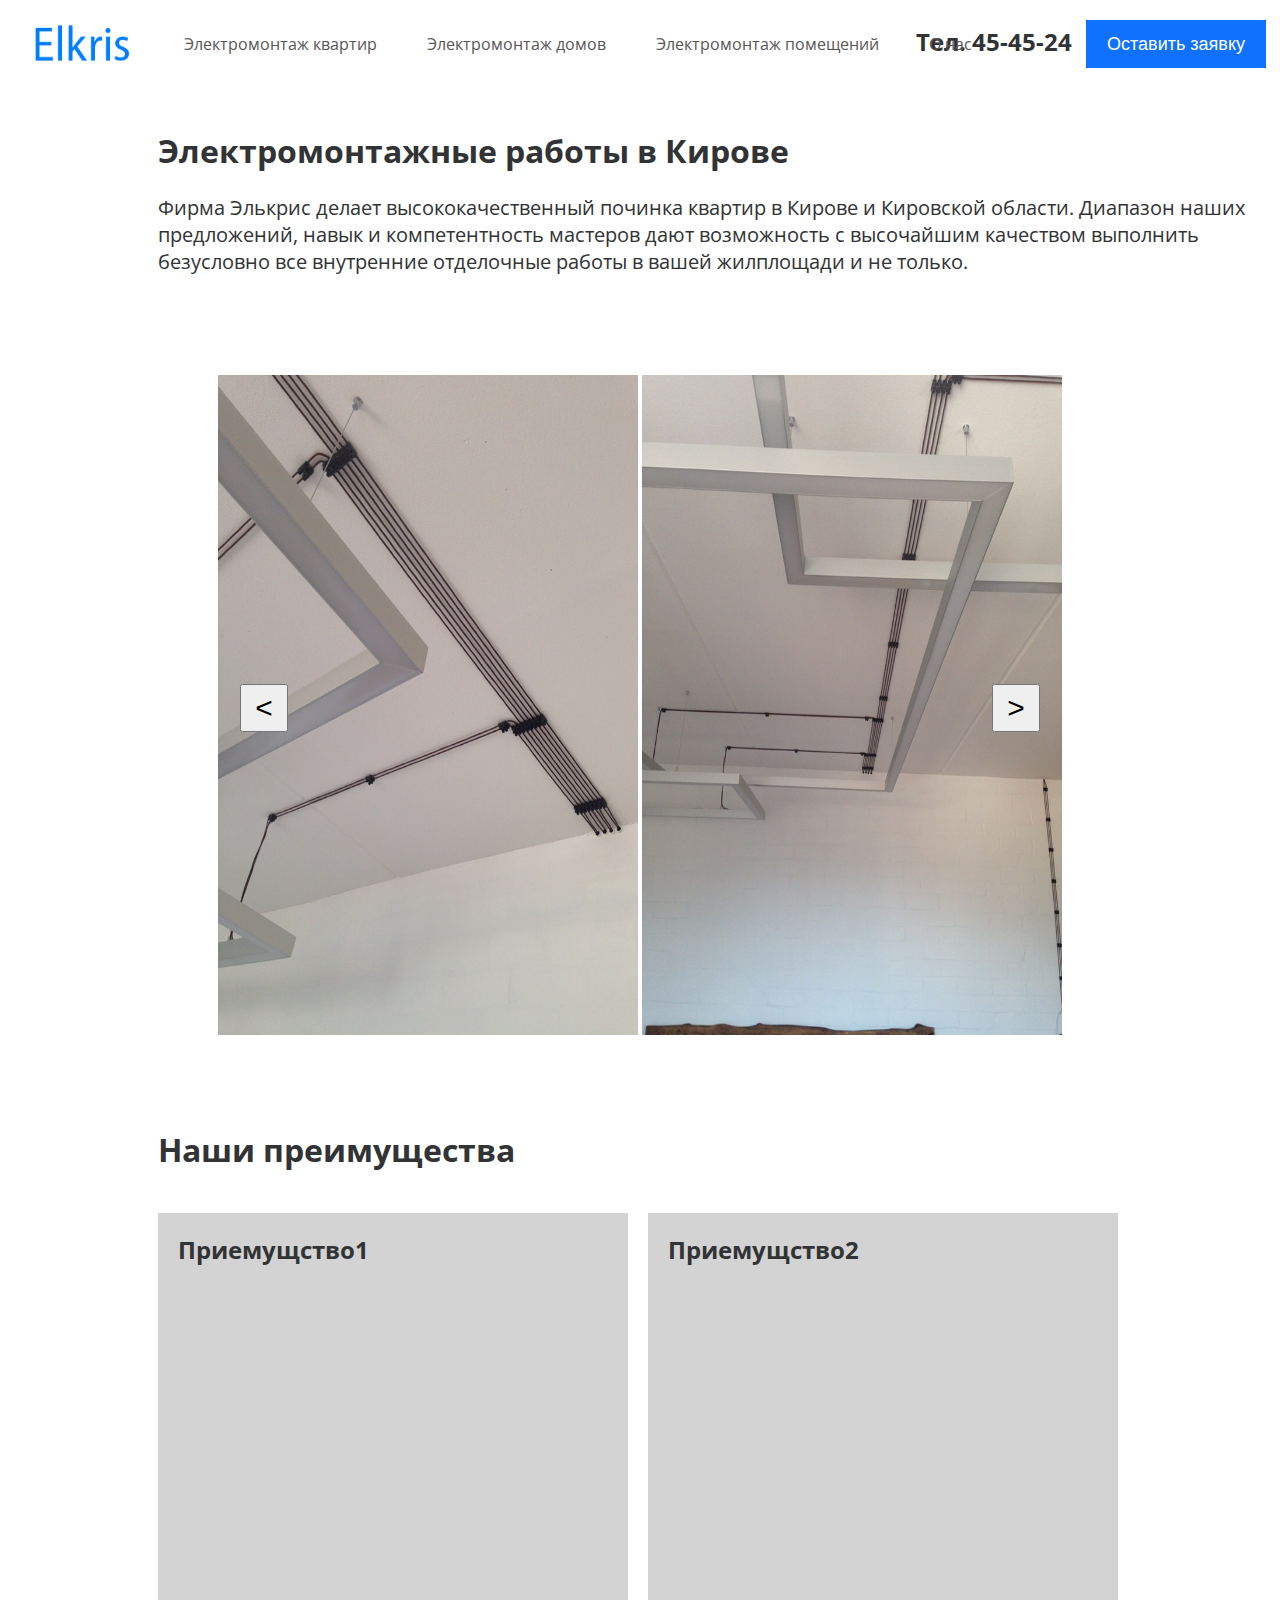
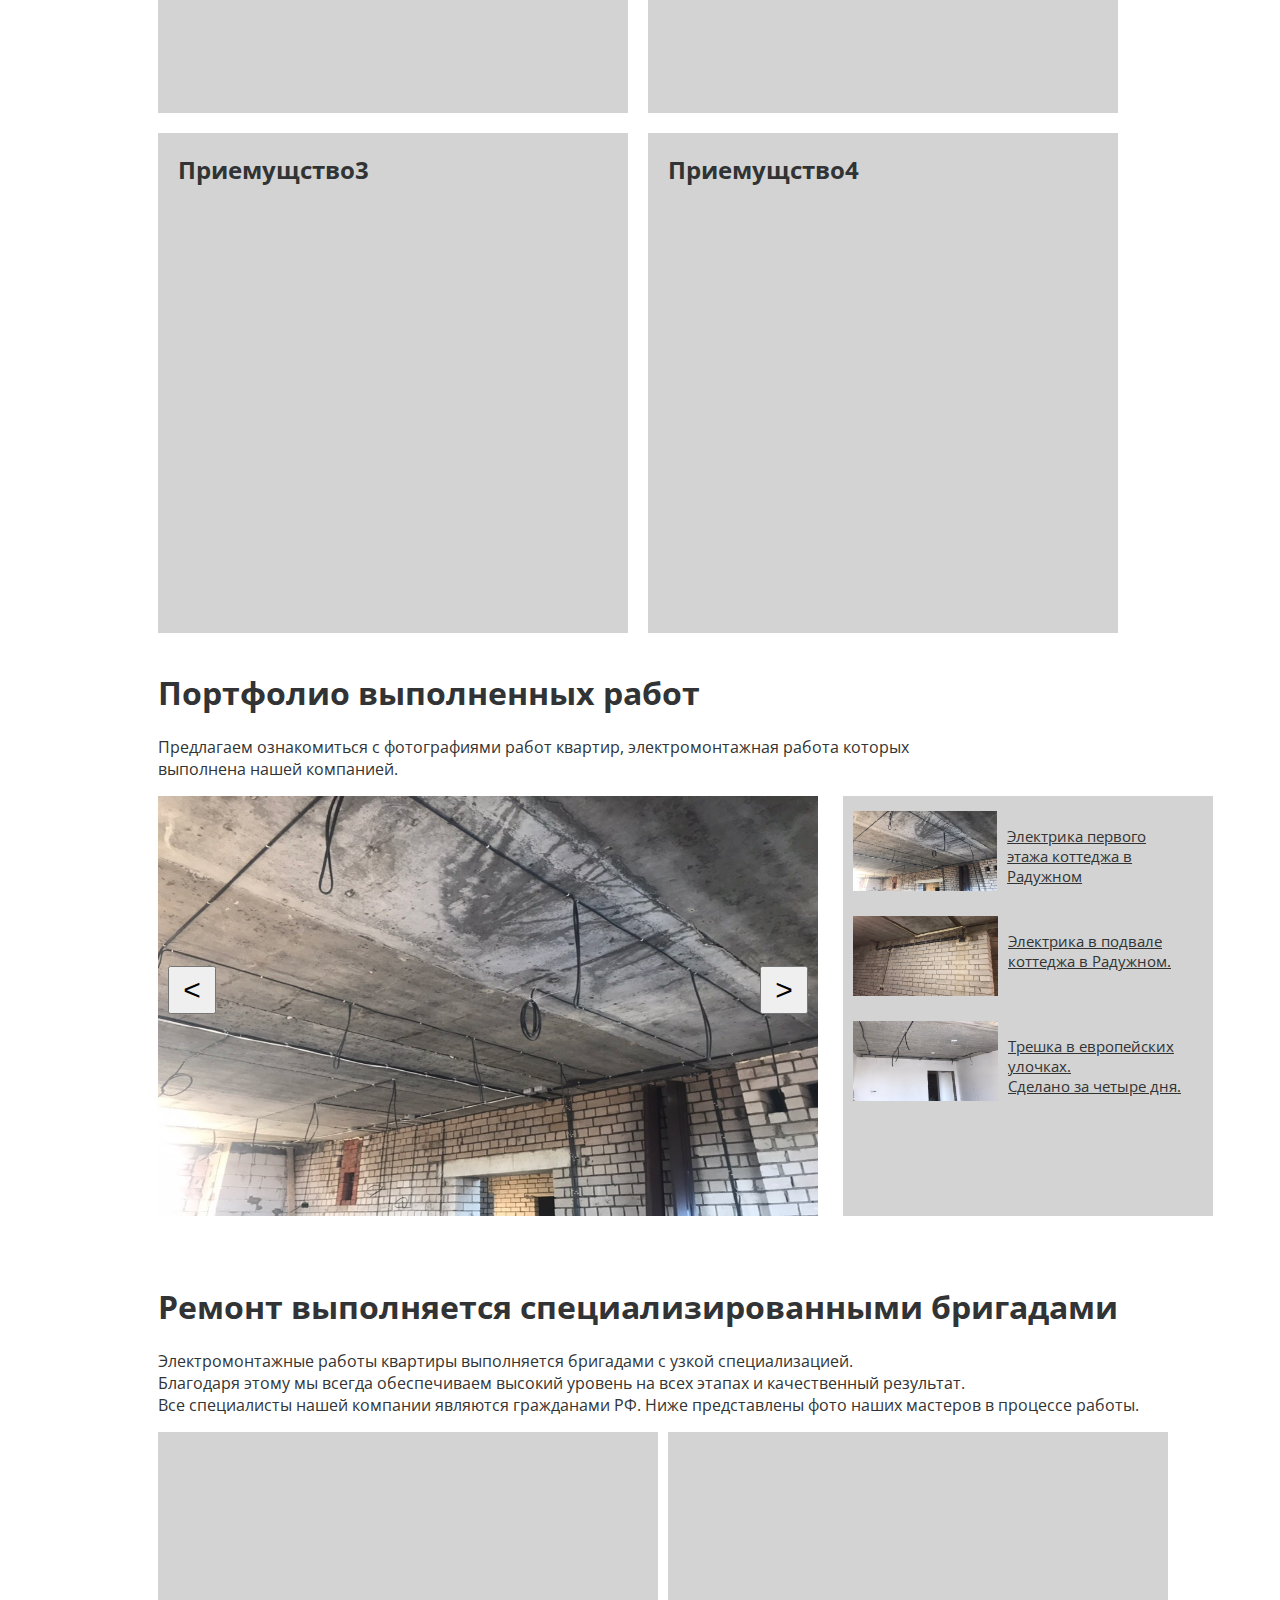
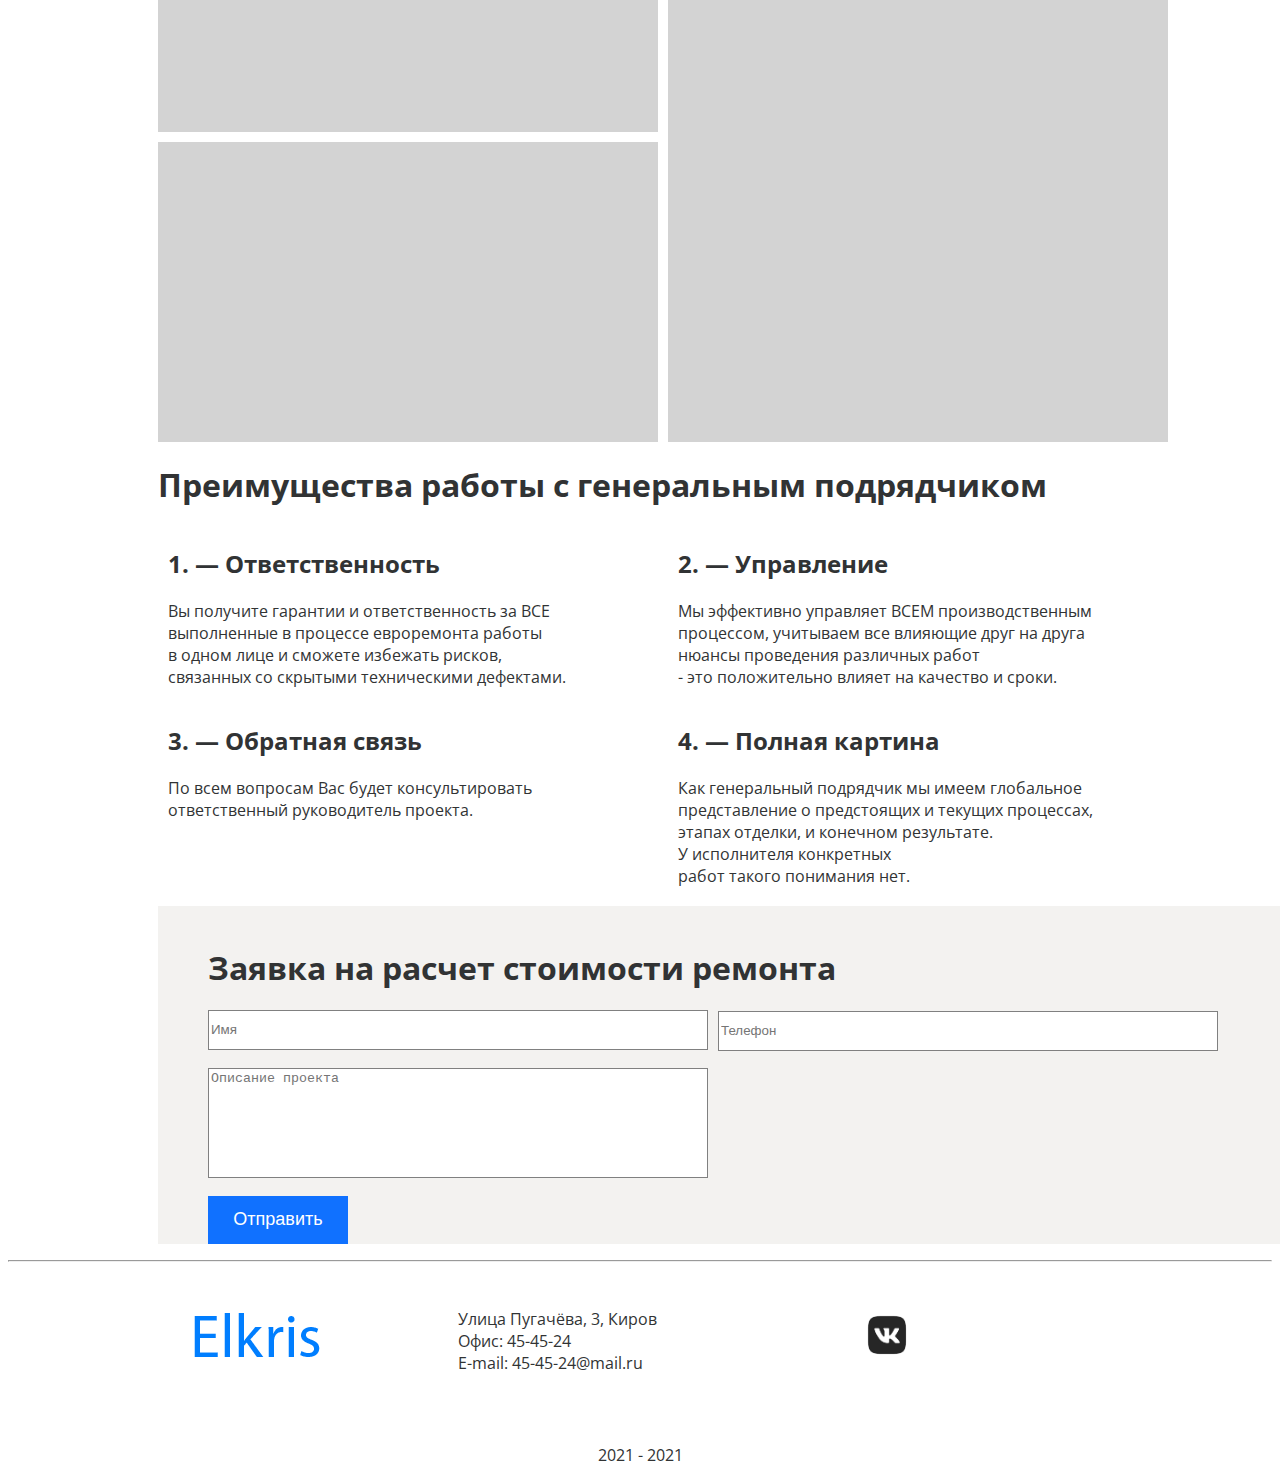
<file: index.html>
<html lang="ru" dir="ltr">
  <head>
    <meta charset="utf-8">
    <title>Elkris - электромонтажные работы</title>
  <link rel="stylesheet" href="style.css">
  <style media="screen">
  ::-webkit-scrollbar-button {
background-image:url('');
background-repeat:no-repeat;
width:100px;
height:0px
}

::-webkit-scrollbar-track {
background-color:black;
}

::-webkit-scrollbar-thumb {
-webkit-border-radius: 0px;
border-radius: 0px;
background-color:#c9c9c9;
}

::-webkit-scrollbar-thumb:hover{
background-color:#8c8c8c;
}

::-webkit-resizer{
background-image:url('');
background-repeat:no-repeat;
width:4px;
height:0px
}

::-webkit-scrollbar{
width: 10px;
}
  .close{
    float: right;
    margin-right: 250px;
    margin-top: -70px;
    width: 96px;
    height: 96px;
    background-image: url(img/close.png);
    border: 0px;
  }
  .pph_ph{
    margin-left: 0px;
    transition: margin-left 0.5s;
  }
  .list_pph{
    width: 350px;
    height: 400px;
    background-color: lightgrey;
    margin-left: 25px;
    padding: 10px;
  }
  .place{
    width: 100%;
    height: 100px;
    margin-top: 5px;
    display: flex;
  }

  .place p{
    font-size: 15px;
    padding-left: 10px;
  }
  .workers{
    width: 1010px;
    margin-left: 150px;
  }
  .worker1{
    width: 500px;
    height: 300px;
    background: lightgrey;
    margin-top: 10px;
  }
  .worker2{
    width: 500px;
    height: 610px;
    float: right;
    margin-left: 10px;
    margin-top: -610px;
    background: lightgrey;
  }
  .adv2{
    margin-left: 150px;

  }
  .adv22{
    width: 500px;
    margin-left: 10px;
    float: left;
  }
  .form2{
    width: 1100px;
    margin-left: 150px;
    margin-top: 400px;
    background: #F3F2F0;
    padding-left: 50px;
    padding-top: -10px;
  }
  .input2{
    margin-left: 510px;
    margin-top: -233px;
  }
  .footer{
    height: 150px;
  }
  .footer img{
    position: relative;
    top: -80px;
    left: 150px;
  }
  .footer p{
    padding-left: 450px;
    padding-top: 30px;
  }
  .vk{
    width: 50px;
    height: 50px;
    position: relative;
    margin-left: 500px;
  }
  </style>
  </head>
  <body>
    <div class="order" id="order">
      <h1>Форма связи</h1>
      <button type="button" onclick="hide_form()" class="close" name="button"></button>
      <div style="display: flex;">
        <form class="" action="index.html" method="post">
          <input type="text" class="input" name="" placeholder="Имя" required><br><br>
          <input type="tel" class="input" name="" placeholder="Телефон" required><br><br>
          <textarea name="name" class="textarea" placeholder="Описание проекта" rows="8" cols="80" required></textarea><br><br>
          <input type="submit" class="send_bt" name="" value="Отправить"><br>
        </form>

        <p style="padding-left: 50px;">
          Заполните <b>форму</b> обратной связи<br><br><br>
          Позвоните нам по телефону <b>45-45-24</b><br><br><br>
          Напишите письмо <b>454524@mail.ru</b>
        </p>
      </div>
    </div>
    <div class="header">
      <a href="/"><img src="img/heading.png" width="150px" height="40px" alt=""></a>
      <div class="menu">
        <a href="flats.html">Электромонтаж квартир</a>
        <a href="houses.html">Электромонтаж домов</a>
        <a href="rooms.html">Электромонтаж помещений</a>
        <a href="about.html">О нас</a>
      </div>
      <h2>Тел. 45-45-24</h2>
      <button type="button" class="order_bt" onclick="show_form()" name="button">Оставить заявку</button>
    </div>


    <h1 class="heading">Электромонтажные работы в Кирове</h1>
    <div class="i">
      <p>Фирма Элькрис делает высококачественный починка квартир в Кирове и Кировской области.
Диапазон наших предложений, навык и компетентность мастеров
дают возможность с высочайшим качеством выполнить <br>безусловно все внутренние отделочные работы в вашей жилплощади и не только.</p>
    </div>




<center><div class="slider">
  <div class="phs1" id="phs1">
    <img src="img/places/ph1.jpg" class="ph_img" width="420px" height="660px" alt="">
    <img src="img/places/ph2.jpg" class="ph_img" width="420px" height="660px" alt="">
  </div>
  <div class="phs2" id="phs2">
    <img src="img/places/ph3.jpg" class="ph_img" width="420px" height="660px" alt="">
    <img src="img/places/ph4.jpg" class="ph_img" width="420px" height="660px" alt="">
  </div>
  <button type="button" class="left" onclick="left()" id="arrow" name="button"><</button>
  <button type="button" class="right" onclick="right()" id="arrow2" name="button">></button>
</div></center>
<br><br><br><br>
<h1 class="heading">Наши преимущества</h1>
<div class="advs">
  <div class="adv">
    <h2>Приемущство1</h2>
  </div>
  <div class="adv">
    <h2>Приемущство2</h2>
  </div>
  <div class="adv">
    <h2>Приемущство3</h2>
  </div>
  <div class="adv">
    <h2>Приемущство4</h2>
  </div>
</div>

<div class="pph">
  <h1>Портфолио выполненных работ</h1>
  <p>Предлагаем ознакомиться с фотографиями работ квартир, электромонтажная работа которых <br>выполнена нашей компанией.</p>
  <div style="display: flex;">
    <div class="slider2">
      <div class="pph_ph" id="pph_ph">
        <img src="img/places/ph21.jpg" id="pph1" width="660px" height="420px" alt="">
      </div>
      <div class="pph_ph" id="pph_ph">
        <img src="img/places/ph22.jpg" id="pph2" width="660px" height="420px" alt="">
      </div>
      <div class="pph_ph" id="pph_ph">
        <img src="img/places/ph23.jpg" id="pph3" width="660px" height="420px" alt="">
      </div>
      <div class="pph_ph" id="pph_ph">
        <img src="img/places/ph24.jpg" id="pph4" width="660px" height="420px" alt="">
      </div>
    </div>

    <div class="list_pph">
      <a href="javascript:pph1()">
      <div class="place" onclick="pph1()">
        <img src="img/places/ph21.jpg" id="p1" width="150px" height="80px" alt="">
        <p>Электрика первого <br>этажа коттеджа в Радужном</p>
      </div>
      </a>
      <a href="javascript:pph2()">
      <div class="place">
        <img src="img/places/ph31.jpg" id="p2" width="145px" height="80px" alt="">
        <p>Электрика в подвале <br>коттеджа в Радужном.</p>
      </div>
      </a>
      <a href="javascript:pph3()">
      <div class="place">
        <img src="img/places/ph41.jpg" id="p3" width="145px" height="80px" alt="">
        <p>Трешка в европейских <br>улочках. <br>Сделано за четыре дня.</p>
      </div>
      </a>
    </div>

  </div>

  </div>
<button type="button" class="left2" onclick="left2()" id="arrow3" name="button"><</button>
<button type="button" class="right2" onclick="right2()" id="arrow4" name="button">></button>

<div class="workers">
  <h1>Ремонт выполняется специализированными бригадами</h1>
  <p>
    Электромонтажные работы квартиры выполняется
    бригадами с узкой специализацией.<br>
    Благодаря этому мы всегда обеспечиваем высокий уровень
    на всех этапах и качественный результат.<br>
    Все специалисты нашей компании являются гражданами РФ.
    Ниже представлены фото наших мастеров в процессе работы.
  </p>

<div class="worker1"></div>
<div class="worker1"></div>
<div class="worker2"></div>
</div>

<div class="adv2">
  <h1>Преимущества работы с генеральным подрядчиком</h1>
  <div class="adv22">
    <h2>1. — Ответственность</h2>
    <p>
Вы получите гарантии и ответственность за ВСЕ<br> выполненные
 в процессе евроремонта работы <br>в одном лице и сможете избежать
 рисков,<br>
связанных со скрытыми техническими дефектами.<br>
    </p>
  </div>
  <div class="adv22">
    <h2>2. — Управление</h2>
    <p>
      Мы эффективно управляет ВСЕМ производственным<br>
      процессом, учитываем все влияющие друг на друга<br>
      нюансы проведения различных работ <br>- это положительно
      влияет на качество и сроки.<br>

    </p>

  </div>
  <div class="adv22">
    <h2>3. — Обратная связь</h2>
    <p>
По всем вопросам Вас будет консультировать<br>
ответственный руководитель проекта.
</p>

  </div>
  <div class="adv22">
    <h2>4. — Полная картина</h2>
    <p>
Как генеральный подрядчик мы имеем глобальное<br>
представление о предстоящих и текущих процессах,<br>
этапах отделки, и конечном результате.<br>
У исполнителя конкретных<br>
работ такого понимания нет.
</p>

  </div>
</div>

<div class="form2"><br>
  <h1>Заявка на расчет стоимости ремонта</h1>
  <form class="" action="index.html" method="post">
    <input type="text" class="input" name="" placeholder="Имя" required><br><br>
    <textarea name="name" class="textarea" placeholder="Описание проекта" rows="8" cols="80" required></textarea><br><br>
    <input type="submit" class="send_bt" name="" value="Отправить"><br>
    <input type="tel" class="input input2" name="" placeholder="Телефон" required>
  </form>
</div>

<hr>
<div class="footer">
<p>
Улица Пугачёва, 3, Киров<br>
Офис: 45-45-24<br>
E-mail: 45-45-24@mail.ru
</p>
<a href="/"><img src="img/heading.png" alt=""></a>
<a href="https://vk.com/public180826580" target="_blank"><img src="img/vk.png" class="vk" alt=""></a>

</div>
<center><p>2021 - 2021</p></center>

<script type="text/javascript">
function p1() {

}
function pph1() {
document.getElementById('pph1').src = 'img/places/ph21.jpg'
document.getElementById('pph2').src = 'img/places/ph22.jpg'
document.getElementById('pph3').src = 'img/places/ph23.jpg'
document.getElementById('pph4').src = 'img/places/ph24.jpg'
}
function pph2() {
  document.getElementById('pph1').src = 'img/places/ph31.jpg'
  document.getElementById('pph2').src = 'img/places/ph32.jpg'
}
function pph3() {
  document.getElementById('pph1').src = 'img/places/ph41.jpg'
  document.getElementById('pph2').src = 'img/places/ph42.jpg'
  document.getElementById('pph3').src = 'img/places/ph43.jpg'
  document.getElementById('pph4').src = 'img/places/ph44.jpg'
}

  var page1 = 1
  var pos_page = 0
  function left2() {
    if (page1 != 1){
      pos_page = pos_page + 660
      ob = document.getElementById('pph_ph').style = 'margin-left: ' + pos_page + 'px;';
      page1 = page1 - 1
    }
  }
  function right2() {
    if (page1 != 4){
      pos_page = pos_page - 660
      ob = document.getElementById('pph_ph').style = 'margin-left: ' + pos_page + 'px;'
      page1 = page1 + 1
    }
  }
  function left() {
    document.getElementById('phs1').style = "margin-left: 0px;";
    document.getElementById('phs2').style = "margin-left: 850px;";
  }
  function right() {
    document.getElementById('phs1').style = "margin-left: -1700px;";
    document.getElementById('phs2').style = "margin-left: 0px;";
  }
  function show_form() {
    document.getElementById('order').style = 'display: block;'

    document.getElementById('arrow').style = 'display: none;'
    document.getElementById('arrow2').style = 'display: none;'
    document.getElementById('arrow3').style = 'display: none;'
    document.getElementById('arrow4').style = 'display: none;'
   }
  function hide_form() {
    document.getElementById('order').style = 'display: none;'

    document.getElementById('arrow').style = 'display: block;'
    document.getElementById('arrow2').style = 'display: block;'
    document.getElementById('arrow3').style = 'display: block;'
    document.getElementById('arrow4').style = 'display: block;'

  }



</script>

  </body>
</html>
</file>
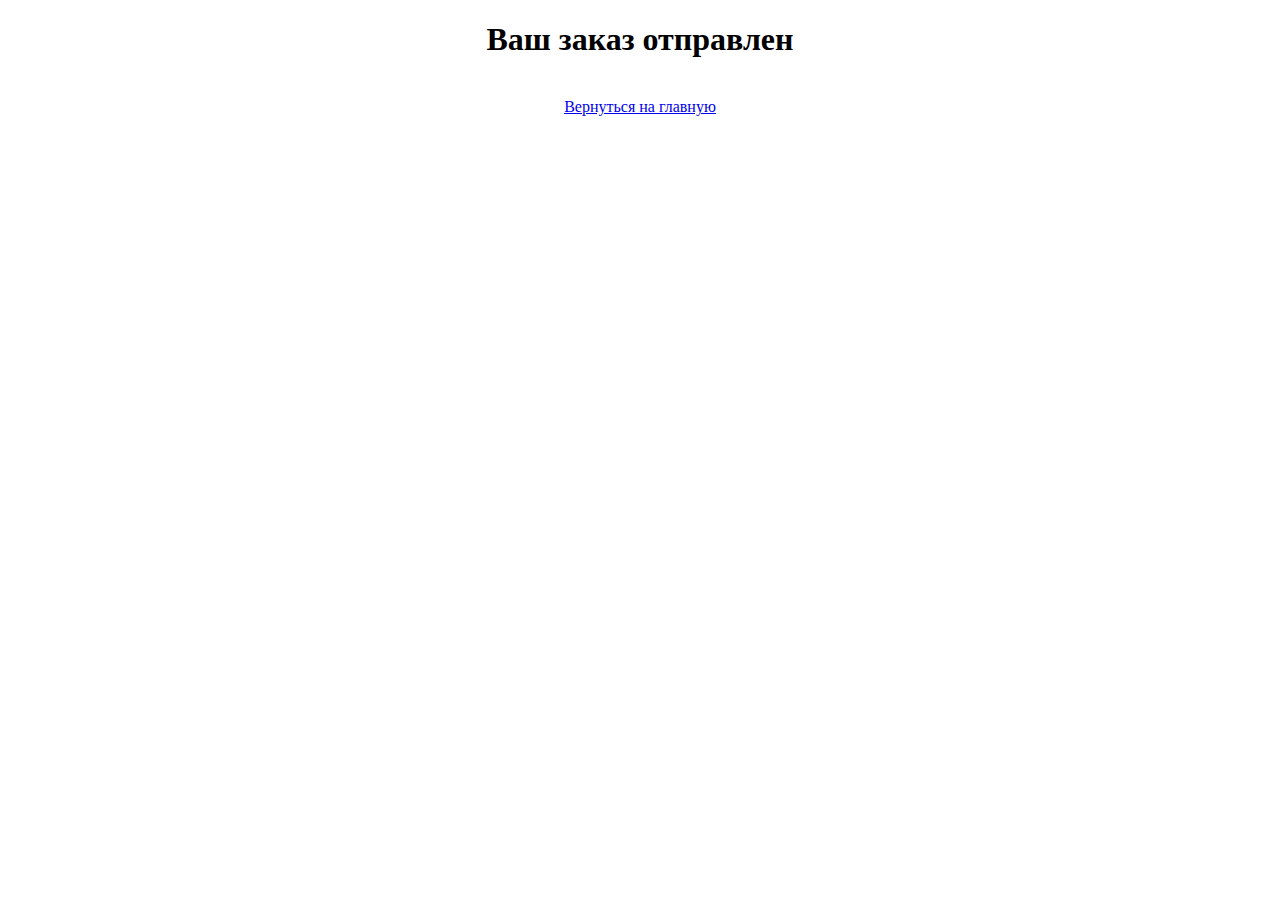
<file: web/endphp.html>
<!DOCTYPE html>
<html lang="ru" dir="ltr">
  <head>
    <meta charset="utf-8">
    <title>Ваш заказ отправлен</title>
  </head>
  <body>
    <center><h1>Ваш заказ отправлен</h1><br>
<a href="index.php">Вернуться на главную</a>
      </center>
  </body>
</html>
</file>
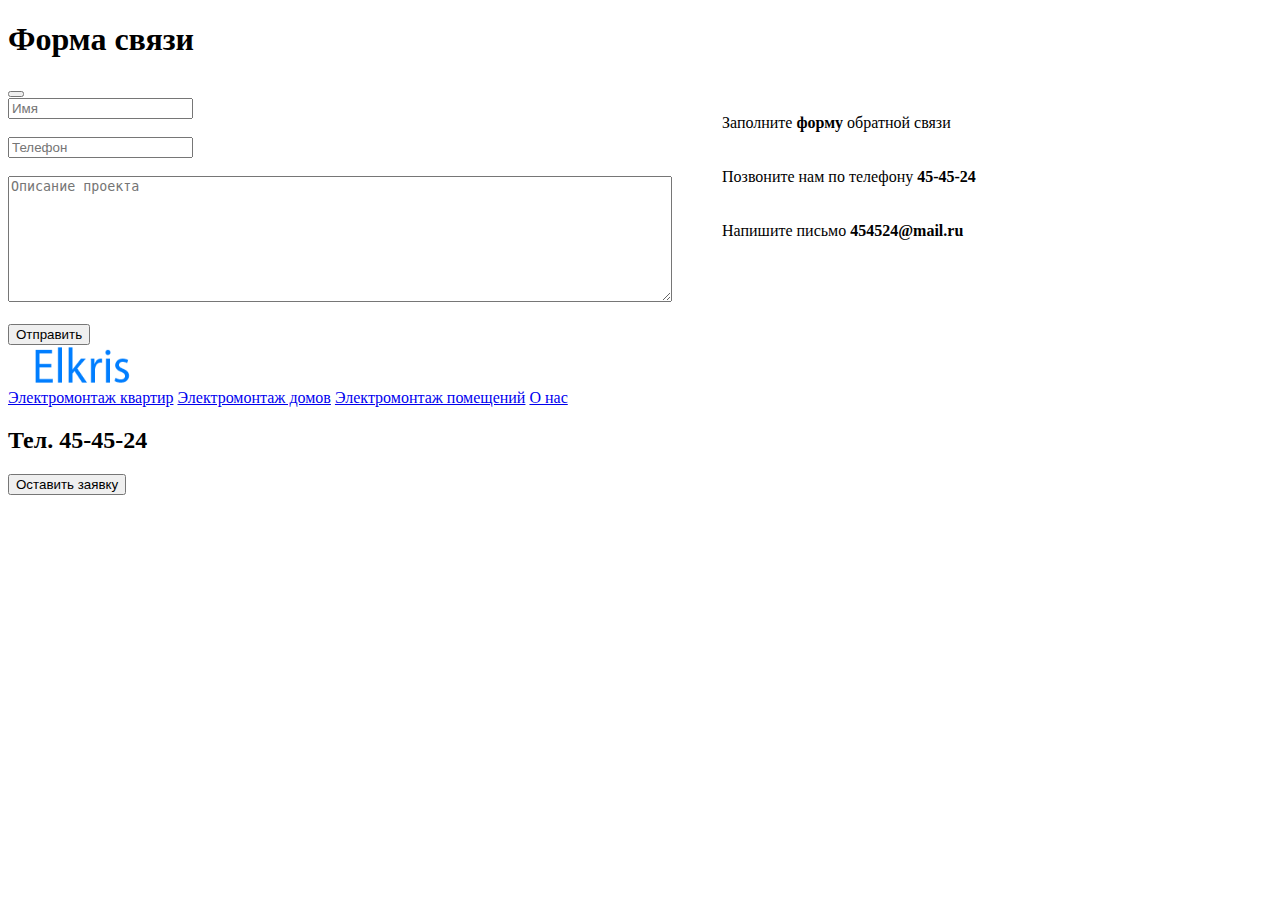
<file: web/header.html>
<!DOCTYPE html>
<html lang="en" dir="ltr">
  <head>
    <meta charset="utf-8">
    <title></title>
  </head>
  <body>
    <div class="order" id="order">
      <h1>Форма связи</h1>
      <button type="button" onclick="hide_form()" class="close" name="button"></button>
      <div style="display: flex;">
        <form class="" action="form.php" method="post">
          <input type="text" class="input" name="name" placeholder="Имя" required><br><br>
          <input type="tel" class="input" name="tel" placeholder="Телефон" required><br><br>
          <textarea name="des" class="textarea" placeholder="Описание проекта" rows="8" cols="80" required></textarea><br><br>
          <input type="submit" class="send_bt" name="" value="Отправить"><br>
        </form>

        <p style="padding-left: 50px;">
          Заполните <b>форму</b> обратной связи<br><br><br>
          Позвоните нам по телефону <b>45-45-24</b><br><br><br>
          Напишите письмо <b>454524@mail.ru</b>
        </p>
      </div>
    </div>
    <div class="header">
      <a href="/"><img src="img/heading.png" width="150px" height="40px" alt=""></a>
      <div class="menu">
        <a href="flats.php">Электромонтаж квартир</a>
        <a href="houses.php">Электромонтаж домов</a>
        <a href="rooms.php">Электромонтаж помещений</a>
        <a href="about.php">О нас</a>
      </div>
      <h2>Тел. 45-45-24</h2>
      <button type="button" class="order_bt" onclick="show_form()" name="button">Оставить заявку</button>
    </div>

<script type="text/javascript">
  function show_form() {
    document.getElementById('order').style = 'display: block;'

    document.getElementById('arrow').style = 'display: none;'
    document.getElementById('arrow2').style = 'display: none;'
    document.getElementById('arrow3').style = 'display: none;'
    document.getElementById('arrow4').style = 'display: none;'
   }
  function hide_form() {
    document.getElementById('order').style = 'display: none;'

    document.getElementById('arrow').style = 'display: block;'
    document.getElementById('arrow2').style = 'display: block;'
    document.getElementById('arrow3').style = 'display: block;'
    document.getElementById('arrow4').style = 'display: block;'

  }

</script>
  </body>
</html>
</file>
<file: style.css>
@import url('https://fonts.googleapis.com/css2?family=Open+Sans&display=swap');
a, p, h1, h2, h3{
  font-family: 'Open Sans', sans-serif;
  color: #313334;
}
.header{
  width: 100%;
  height: 100px;
  background: white;
}
.header img{
  margin-top: 15px;
}
.menu{
  display: flex;
  margin-left: 10%;
  margin-top: -30px;
}
.menu a{
  padding-left: 50px;
  color: #575655;
  text-decoration: none;
}
.menu a:hover{
  color: #0066db;
}
.header h2{
  float: right;
  margin-right: 200px;
  margin-top: -30px;
}
.order_bt{
  width: 180px;
  height: 48px;
  background-color: #1071ff;
  border: 1px solid #1071ff;
  color: white;
  font-size: 18px;
  float: right;
  margin-right: -350px;
  margin-top: -35px;

  transition: color 0.5s;
  transition: background-color 0.5s;
}
.order_bt:hover{
  color: black;
  background-color: white;
}
.heading{
  padding-left: 150px;
  width: 700px;
}
.i{
  font-size: 20px;
  padding-left: 150px;
}

.input{
  width: 500px;
  height: 40px;
  border: 1px solid grey;
}
.textarea{
  width: 500px;
  height: 110px;
  border: 1px solid grey;
}
.send_bt{
  width: 140px;
  height: 48px;
  background-color: #1071ff;
  border: 1px solid #1071ff;
  color: white;
  font-size: 18px;


  transition: color 0.5s;
  transition: background-color 0.5s;

}
.send_bt:hover{
  color: black;
  background-color: white;
}
.order{
  background: white;
  width: 100%;
  height: 100%;
  position: fixed;
  padding-left: 150px;
  padding-top: 50px;
  display: none;

  transition: display 0.5s;
}

.slider{
  width: 850px;
  height: 660px;
  overflow: hidden;
  margin-top: 100px;

}
.phs1{
  margin-left: 0px;
  transition: margin-left 0.5s;
}
.phs2{
  margin-left: 850px;
  margin-top: -665px;
  display: flex;

  transition: margin-left 0.5s;
}
.left{
  width: 48px;
  height: 48px;
  background-image: url({% static "img/left.png" %})
  border: 0px;
  position: relative;
  left: -350px;
  top: -350px;
  font-size: 30px;
}
.right{
  width: 48px;
  height: 48px;
  background-image: url({% static 'img/right.png' %})
  border: 0px;
  position: relative;
  left: 350px;
  top: -350px;
  font-size: 30px;
}
.adv{
  background: lightgrey;
  width: 450px;
  height: 500px;
  float: left;
  margin-left: 20px;
  margin-top: 20px;
  padding-left: 20px;
}
.advs{
  margin-left: 130px;
}
.ph_img{
  -moz-transition: all 1s ease-out;
  -o-transition: all 1s ease-out;
  -webkit-transition: all 1s ease-out;
}
.ph_img:hover{
  -webkit-transform: scale(1.1);
  -moz-transform: scale(1.1);
  -o-transform: scale(1.1);
}
.pph{
  margin-top: 1100px;
  margin-left: 150px;

}
.slider2{
  display: flex;
  width: 660px;
  height: 420px;
  overflow: hidden;
}
.left2{
  width: 48px;
  height: 48px;
  font-size: 30px;
  position: relative;
  left: 160px;
  top: -250px;

}
.right2{
  width: 48px;
  height: 48px;
  font-size: 30px;
  position: relative;
  left: 700px;
  top: -250px;
}
</file>
